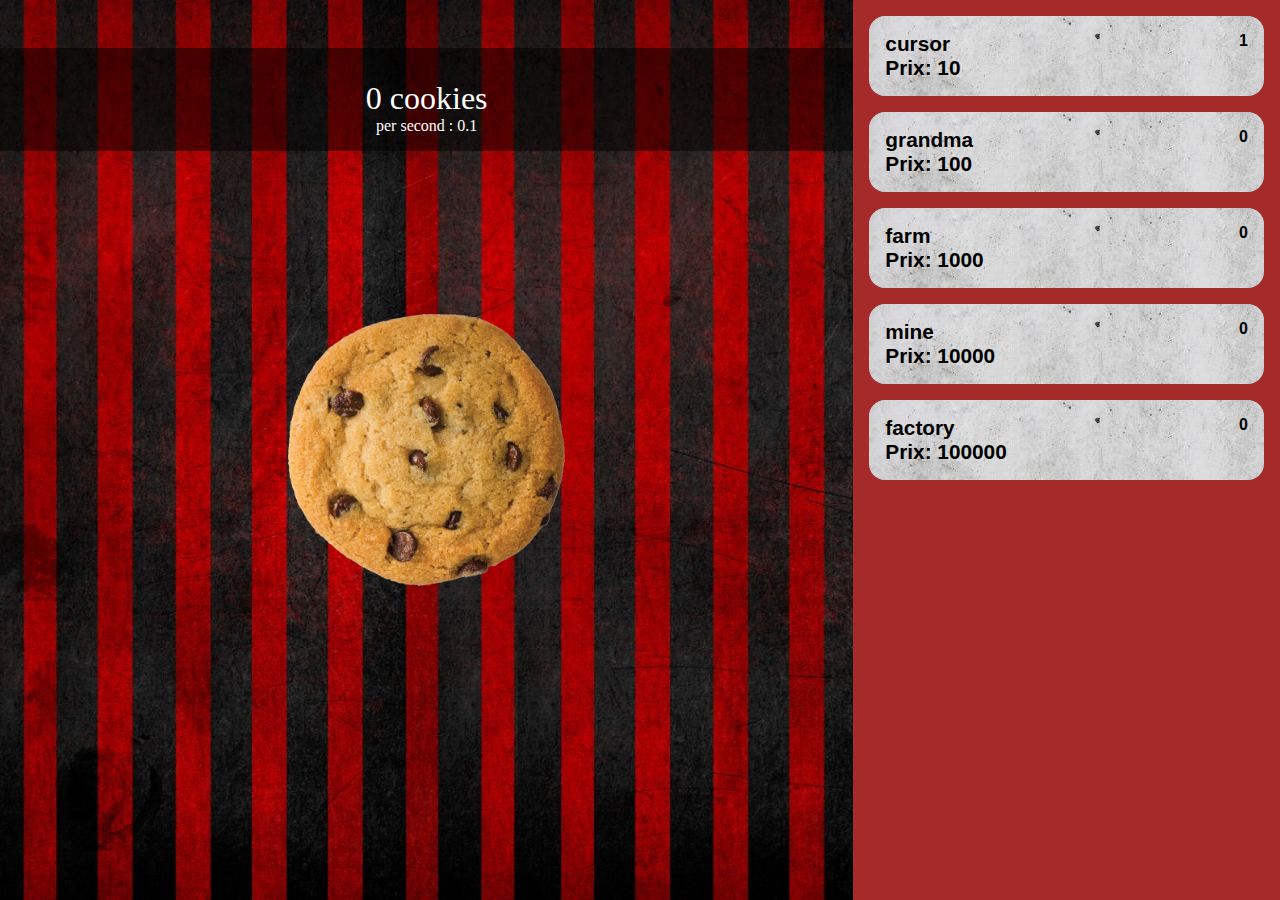
<file: index.html>
<!DOCTYPE html>
<html lang="fr">
    <head>
        <meta charset="UTF-8">
        <meta http-equiv="X-UA-Compatible" content="IE=edge">
        <meta name="viewport" content="width=device-width, initial-scale=1.0">
        <title>Cookie Clicker</title>
        <script src="index.js" defer></script>
        <link rel="stylesheet" href="index.css">
    </head>
    <body>
        <div class="main-container" id="main-container">
            <div class="left-part">
                <div class="cookies-total-container">
                    <p class="cookie-label">
                        <span id="cookie-count"></span> cookies
                    </p>
                    <p class="cookies-per-second-label">
                        per second : <span id="cookie-per-second"></span>
                    </p>
                </div>
                <img src="./images/cookie.png" id="cookie"/>
            </div>
            <div class="right-part">
                <div id="shop-container">
                </div>
                <template id="shop-line-template">
                    <div class="shop-line" id="current_item.label">
                        <div class="left-infos">
                            <span id="item-name"></span>
                            <div>Prix: <span id="item-price"></span></div>
                        </div>
                        <div id="right-infos">
                            
                        </div>
                    </div>
                </template>
            </div>
        </div>
    </body>
</html>
</file>
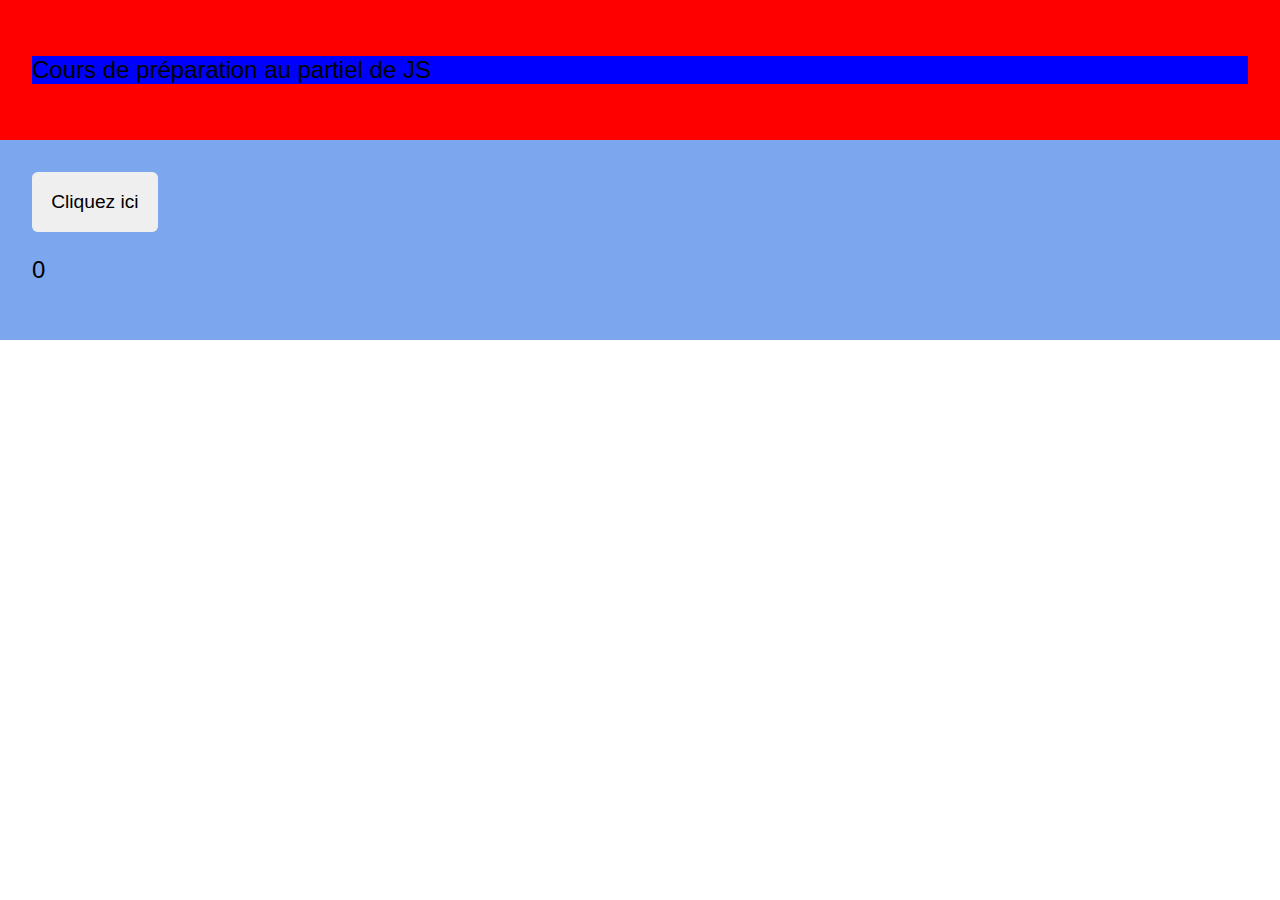
<file: prepa_partiel.html>
<html lang="fr">
    <head>
        <meta charset="UTF-8">
        <meta http-equiv="X-UA-Compatible" content="IE=edge">
        <meta name="viewport" content="width=device-width, initial-scale=1.0">
        <title>PREPA PARTIEL</title>
        <script src="prepa_partiel.js" defer></script>
        <link rel="stylesheet" href="prepa_partiel.css">
    </head>
    <body>
        <!-- Créer une div avec la class "parent" dans laquelle on a une div 
            avec la class "enfant" et dans laquelle on a une balise p sans classe. -->
            <div class="parent">
                <div class="enfant">
                    <p>Cours de préparation au partiel de JS</p>
                </div>
            </div>
            <!-- Ajouter une div avec un bouton à l'intérieur qui a un id "btn" -->
            <div class="container">
                <button id="btn">Cliquez ici</button>
                <p id="counter">0</p>
            </div>
    </body>
</html>
</file>
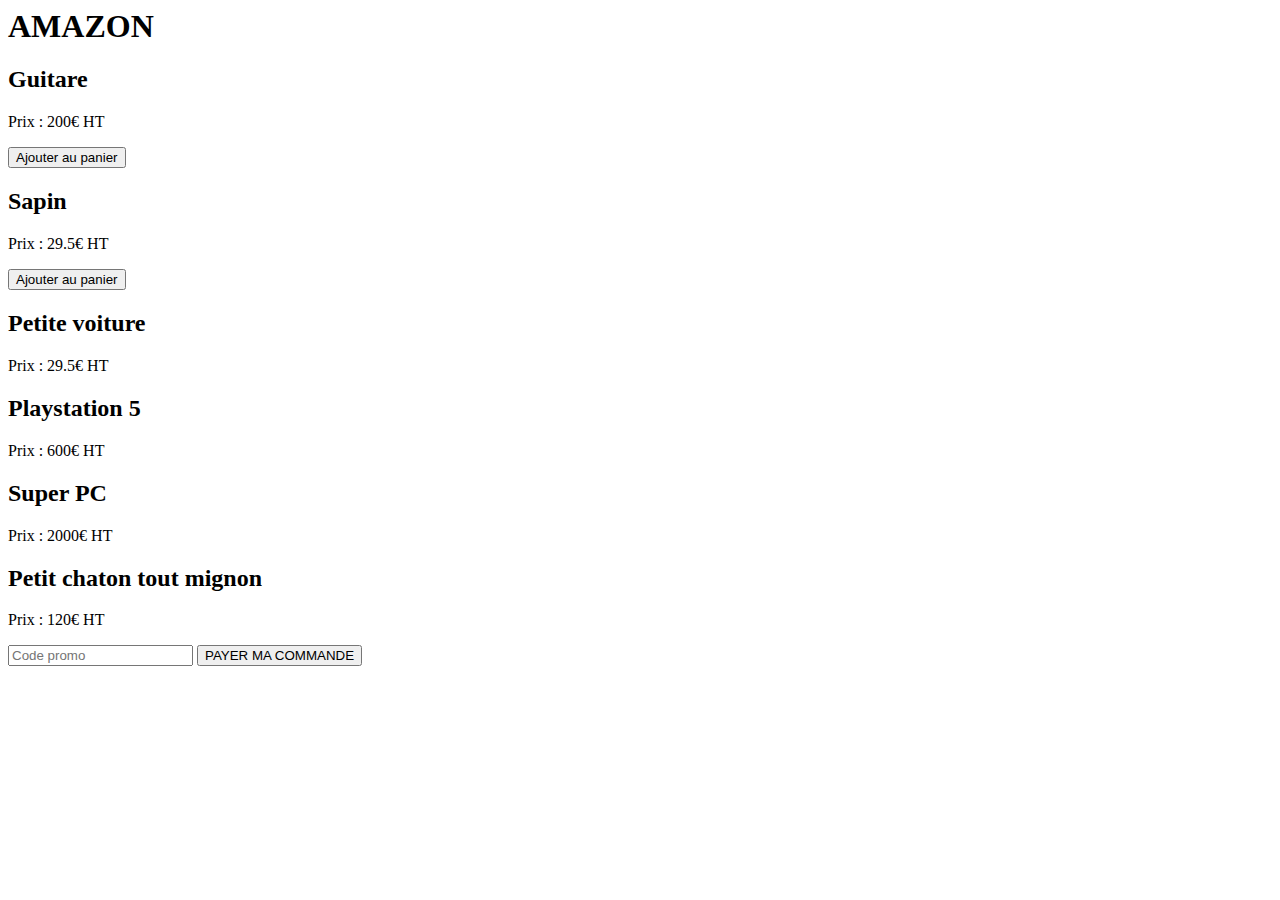
<file: test.html>
<html>
    <head>
        <title>Page de test</title>
        <meta http-equiv="Content-Type" content="text/html;charset=UTF-8">
        <script src="test.js" defer></script>
    </head>
    <body>
        <div class="container">
            <h1>AMAZON</h1>
            <div class="product">
                <h2>Guitare</h2>
                <p>Prix : 200€ HT</p>
                <button id="buy-guitar">Ajouter au panier</button>
            </div>
            <div class="product">
                <h2>Sapin</h2>
                <p>Prix : 29.5€ HT</p>
                <button id="buy-sapin">Ajouter au panier</button>
            </div>
            <div id="shop">
                
            </div>
            <input type="text" id="promo-input" placeholder="Code promo" />
            <button id="order-button">PAYER MA COMMANDE</button>
        </div>
    </body>
</html>
</file>
<file: index.css>
body {
    margin: 0;
    padding: 0;
    background-color: black;
    color: white;
}

.main-container {
    display: flex;
    height: 100vh;
    width: 100vw;
    background-color: red;
}

.left-part {
    flex: 2;
    background-image: url('./images/lines_wallpaper.jpg');
    background-repeat: repeat-y;
    background-size: cover;
    height: 100%;
    display: flex;
    align-items: center;
    justify-content: center;
    position: relative;
}

.cookies-total-container {
    position: absolute;
    width: 100%;
    top: 3em;
    background-color: rgba(0,0,0,0.5);
    color: white;
    text-align: center;
}

.cookie-label{
    font-size: 2em;
    margin-bottom: 0;
}

.cookies-per-second-label {
    margin-top: 0;
}

.center-part {
    flex: 3;
    background-image: url('./images/lines_wallpaper.jpg');
    background-repeat: repeat-y;
    background-size: cover;
    height: 100%;
}

.right-part {
    flex: 1;
    background-color: brown;
    height: 100%;
}

.shop-container {
    display: flex;
    flex-direction: column;
}

.shop-line {
    padding: 1em;
    margin: 1em;
    display: flex;
    color: black;
    border-radius: 1em;
    font-family: Arial, Helvetica, sans-serif;
    font-weight: bold;
    justify-content: space-between;
    background-image: url("./images/texture.jpg");
    cursor: pointer;
    transition: all 0.3s;
}

.shop-line:hover {
    background-image: none;
    background-color: rgb(56, 129, 56);
}

.left-infos {
    display: flex;
    flex-direction: column;
    font-size: 1.3em;
}

.right-infos {
    font-size: 2em;
}

#cookie {
    height: 17em;
    cursor: pointer;
    transition: all 0.3s;
}

#cookie:hover {
    transform: scale(1.2,1.2);
}
</file>
<file: prepa_partiel.css>
/* 
    Ajouter du style en fonction du type d'élément : 
    - Ajouter du css à une classe, utilisez .CLASSE
        Ex pour une div avec une classe "parent"
        .parent { }

    - Ajouter du css à un id, utiliser #ID
        Ex pour une div avec un id "navbar"
        #navbar { }

    - Ajouter du css à tout un type de balises (par ex les balises p)
        p { }


    Quelques attributs css pratiques : 
    - Couleur de fond : background-color
    - Couleur de texte : color
    - Marge interne d'un élément : padding
    - Marge externe d'un élément : margin
    - Taille d'écriture : font-size
    - Police d'écriture : font-family
*/

body {
    margin: 0;
    padding: 0;
}

/* Ajouter :
    - Pour la classe "parent" 
        - Un fond rouge 
        - Un padding de 2em sur tous les cotés
    - Pour la classe enfant
        - Un fond bleu
    - Pour toutes les balises p 
        - Une police d'écriture "Helvetica"
        - Une taille d'écriture à 1.5em
*/

.parent {
    background-color: red;
    padding: 2em;
}

.enfant {
    background-color: blue;
}

p {
    font-family: Helvetica;
    font-size: 1.5em;
}

/* CSS pour tous les éléments qui ont la classe "container" */
.container {
    padding: 2em;
    background-color: rgb(124, 166, 238);
}

/* CSS pour l'élément qui a l'id "btn" */
#btn {
    padding: 1em;
    font-size: 1.2em;
    border: none;
    border-radius: 0.3em;
    cursor: pointer;
}
</file>
